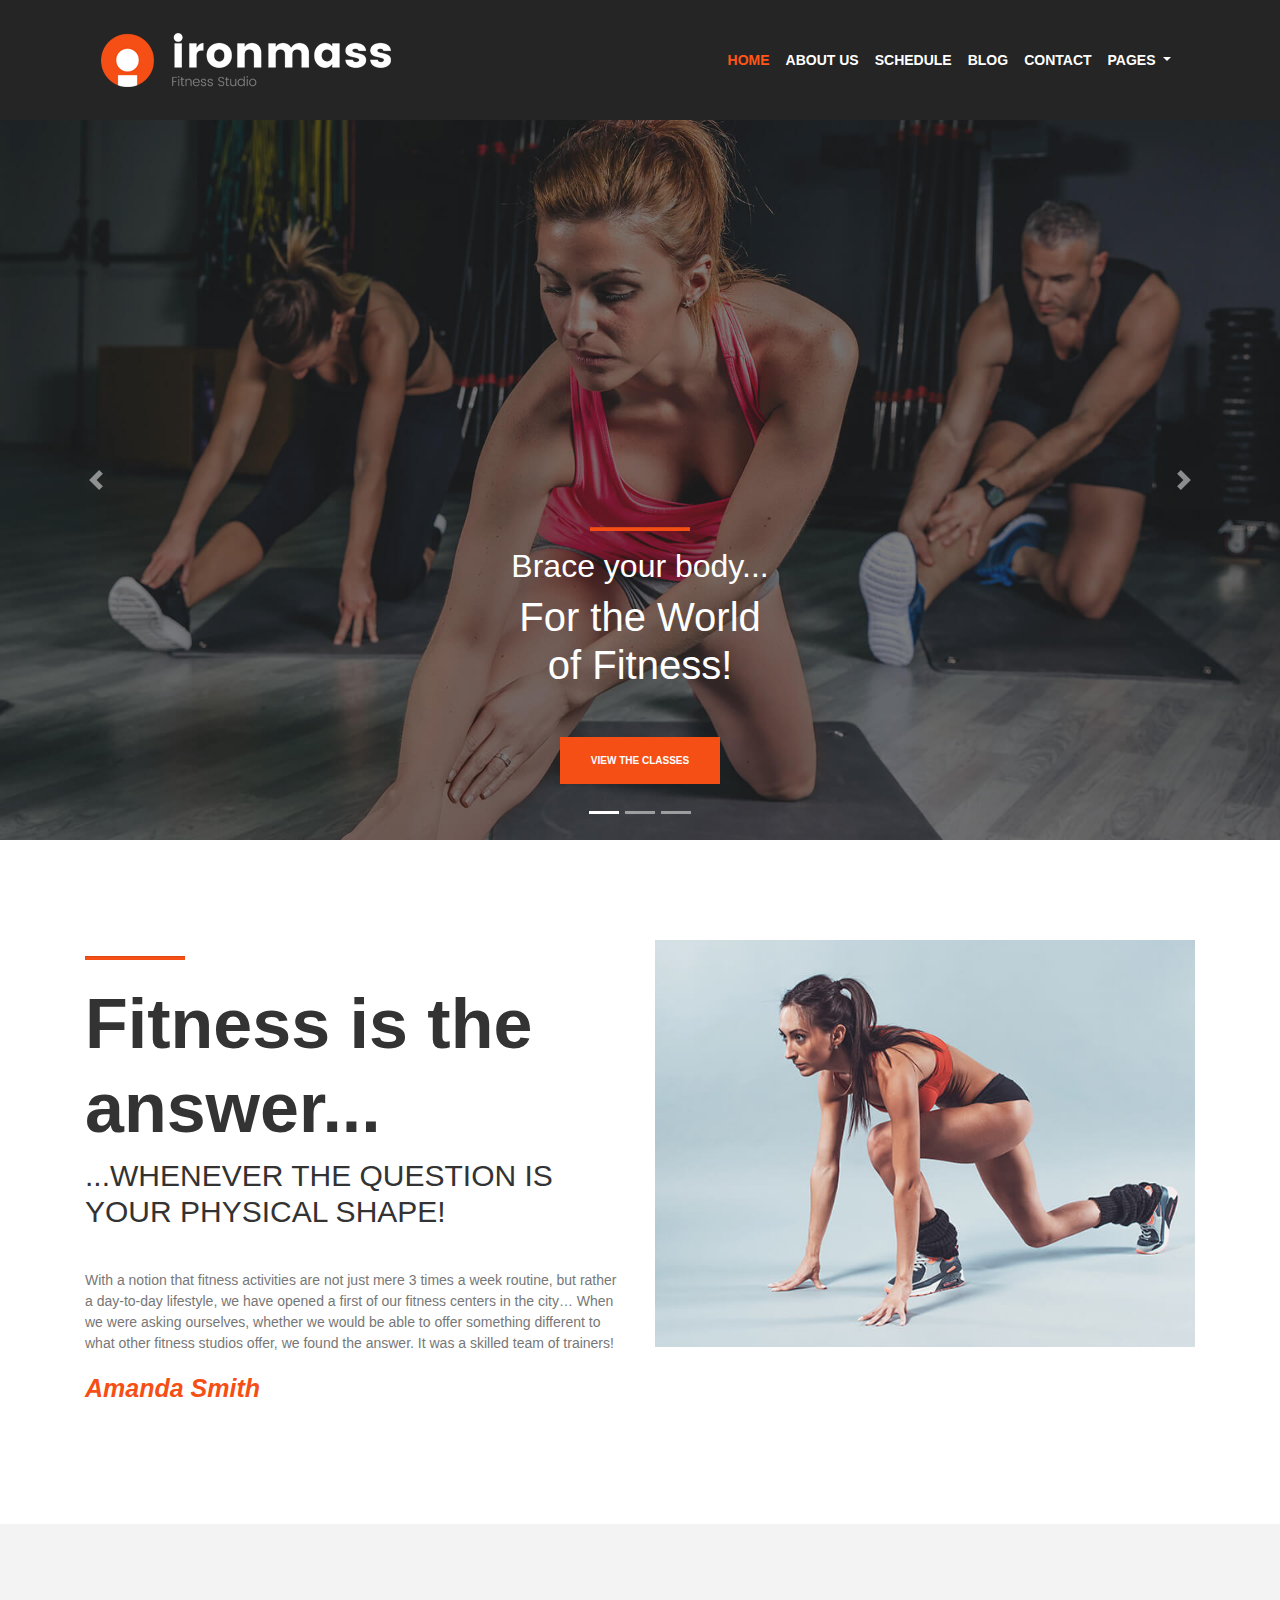
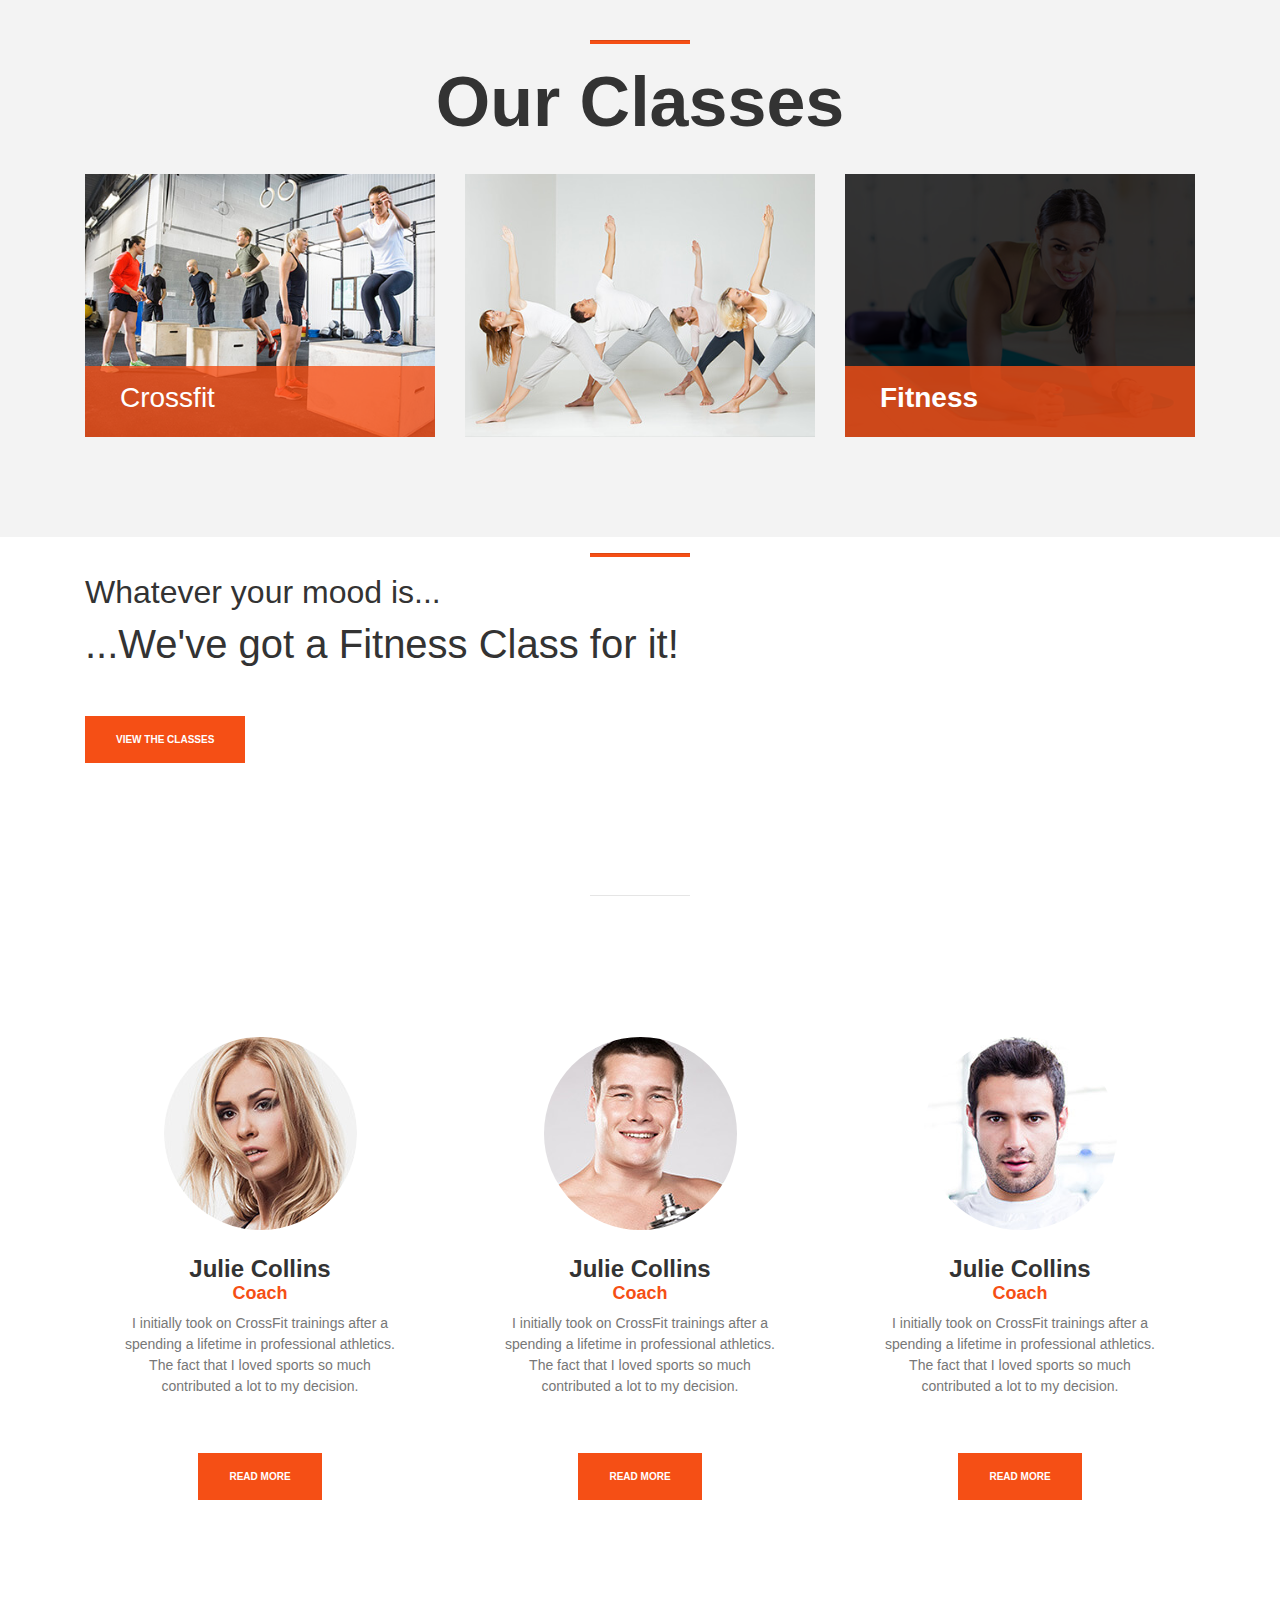
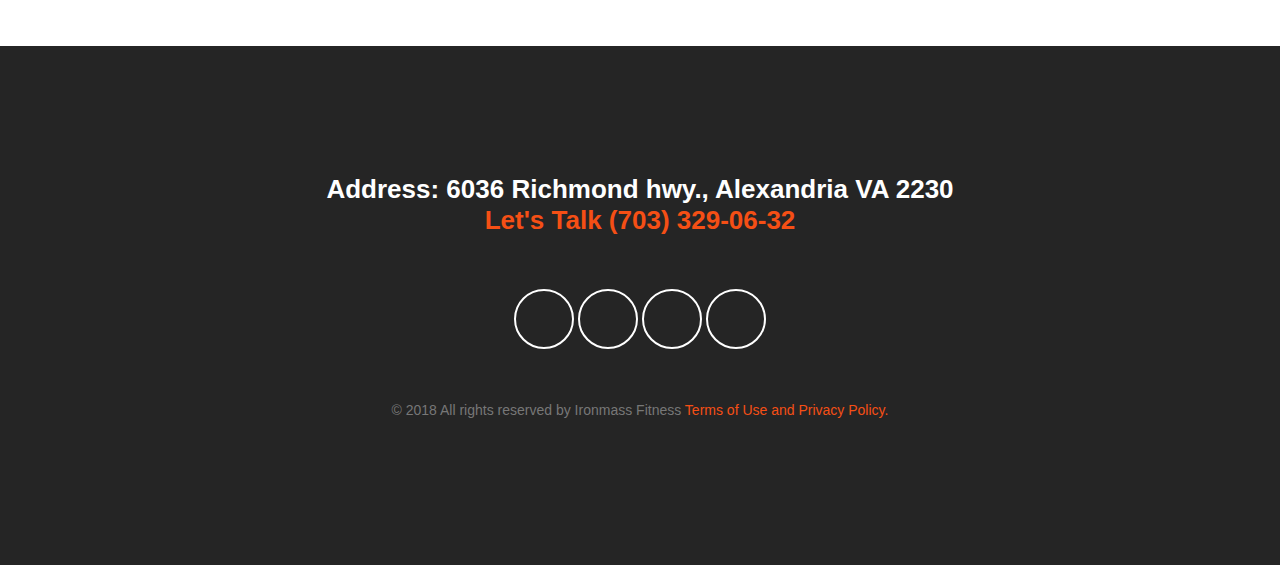
<file: index.html>
<!doctype html>
  <html>
  <head>
    <meta charset="utf-8">
    <title>Home - IronMass</title>
    <meta name="viewport" content="width=device-width, initial-scale=1.0">

    <link href="css/bootstrap.min.css" rel="stylesheet">
    <link href="css/bootstrap-custom.css" rel="stylesheet">
    <link rel="stylesheet" href="https://use.fontawesome.com/releases/v5.3.1/css/all.css" integrity="sha384-mzrmE5qonljUremFsqc01SB46JvROS7bZs3IO2EmfFsd15uHvIt+Y8vEf7N7fWAU" crossorigin="anonymous">
    <link href="css/stylesheet.css" rel="stylesheet">

  </head>

<body>
<header>
    <div class="container">

      <nav class="navbar navbar-expand-lg navbar-light bg-light">
        <a class="navbar-brand" href="#"><img src="img/logo.png" alt="logotipo ironmass"></a>
        <button class="navbar-toggler" type="button" data-toggle="collapse" data-target="#navbar" aria-controls="navbar" aria-expanded="false" aria-label="Toggle navigation">
      <span class="navbar-toggler-icon"></span>
      </button>

      <div class="collapse navbar-collapse" id="navbar">
      <ul class="navbar-nav ml-auto">
      <li class="nav-item active">
        <a class="nav-link" href="#">Home <span class="sr-only">(current)</span></a>
      </li>
      <li class="nav-item">
        <a class="nav-link" href="#">About Us</a>
      </li>
      <li class="nav-item">
        <a class="nav-link" href="#">Schedule</a>
      </li>
      <li class="nav-item">
        <a class="nav-link" href="#">Blog</a>
      </li>
      <li class="nav-item">
        <a class="nav-link" href="contact.html">Contact</a>
      </li>
      <li class="nav-item dropdown">
        <a class="nav-link dropdown-toggle" href="#" id="navbarDropdown" role="button" data-toggle="dropdown" aria-haspopup="true" aria-expanded="false">
          Pages
        </a>
        <div class="dropdown-menu" aria-labelledby="navbarDropdown">
          <a class="dropdown-item" href="#">Action</a>
          <a class="dropdown-item" href="#">Another action</a>
          <div class="dropdown-divider"></div>
          <a class="dropdown-item" href="#">Something else here</a>
        </div>
      </li>
    </ul>

  </div>
  </nav>
    </div>
</header>

<section id="sec-slides" class="d-none">
  <div class="container">
    <hr class="barra">
      <h2>Brace your body...</h2>
      <h1>For the World<br>of Fitness!</h1>
      <p><a href="#" class="btn btn-light btn-naranja">View the classes</a></p>
  </div>

</section>

<section id="sec-carousel">
  <div id="carouselExampleIndicators" class="carousel slide" data-ride="carousel">
  <ol class="carousel-indicators">
    <li data-target="#carouselExampleIndicators" data-slide-to="0" class="active"></li>
    <li data-target="#carouselExampleIndicators" data-slide-to="1"></li>
    <li data-target="#carouselExampleIndicators" data-slide-to="2"></li>
  </ol>
  <div class="carousel-inner">
    <div class="carousel-item active">
      <img class="d-block w-100" src="img/slide-01.jpg" alt="First slide">

      <article class="carousel-caption">
        <div class="caption-center">
          <hr class="barra">
            <h2>Brace your body...</h2>
            <h1>For the World<br>of Fitness!</h1>
            <p><a href="#" class="btn btn-light btn-naranja">View the classes</a></p>
        </div>
      </article>

    </div>
    <div class="carousel-item">
      <img class="d-block w-100" src="img/slide-02.jpg" alt="Second slide">
    </div>
    <div class="carousel-item">
      <img class="d-block w-100" src="img/slide-03.jpg" alt="Third slide">
    </div>
  </div>
  <a class="carousel-control-prev" href="#carouselExampleIndicators" role="button" data-slide="prev">
    <span class="carousel-control-prev-icon" aria-hidden="true"></span>
    <span class="sr-only">Previous</span>
  </a>
  <a class="carousel-control-next" href="#carouselExampleIndicators" role="button" data-slide="next">
    <span class="carousel-control-next-icon" aria-hidden="true"></span>
    <span class="sr-only">Next</span>
  </a>
  </div>
</section>

<section id="sec-amanda" class="espaciado">
  <div class="container">
    <div class="row">
      <article class="col-md-6 col-sm-6 col-xs-12">
        <hr class="barra barra-izquierda">
        <h2 class="titulo">Fitness is the answer...</h2>
        <h3>...whenever the question is your physical shape!</h3>
        <p>
          With a notion that fitness activities are not just mere 3 times a week routine, but rather a day-to-day lifestyle, we have opened a first of our fitness centers in the city… When we were asking ourselves, whether we would be able to offer something different to what other fitness studios offer, we found the answer. It was a skilled team of trainers!
        </p>
        <p class="firma-amanda">Amanda Smith</p>

      </article>

      <article class="col-md-6 col-sm-6 col-xs-12">
        <img src="img/home-01.jpg" alt="amanda" class="img-fluid" />
      </article>

    </div>
  </div>
</section>

<section id="sec-clases" class="espaciado">
  <div class="container">
    <hr class="barra">
    <h2 class="titulo">Our Classes</h2>

    <div class="row">
    <article class="col-md-4 col-sm-4 col-xs-12">
      <div class="padre">
        <img src="img/crossfit.jpg" alt="clase" class="img-fluid" />
        <div class="hijo">
          <h3>Crossfit</h3>
        </div>
      </div>
    </article>

    <article class="col-md-4 col-sm-4 col-xs-12">
      <div class="info-clase">
        <img src="img/yoga.jpg" alt="clase" class="img-fluid" />
      <div class="info-texto">
        <h3>Yoga</h3>
      </div>
      </div>
    </article>

    <article class="col-md-4 col-sm-4 col-xs-12">
      <div class="overlay">
      <div class="bg-overlay"></div>
        <img src="img/fitness.jpg" alt="clase" class="img-fluid">
      <div class="titulo-overlay">
        <h3>Fitness</h3>
      </div>
      </div>
    </article>
    </div>
  </div>

</section>

<section id="sec-cta">
  <div class="container">
    <hr class="barra">
    <h2>Whatever your mood is...</h2>
    <h1>...We've got a Fitness Class for it!</h1>
    <p><a href="#" class="btn btn-light btn-naranja">view the classes</a>
    </p>
  </div>
</section>

<section id="sec-coaches" class="espaciado">
  <div class="container">
    <hr class="barra">
    <h2 class="titulo">Our Coaches</h2>

  <div class="row">
    <article class="col-md-4 col-sm-12 col-xs-12">
      <div class="cuadro-blanco">
        <img src="img/julie-coach.jpg" alt="Julie" class="img-fluid rounded-circle">
        <h3>Julie Collins</h3>
        <h4>Coach</h4>

        <p>
          I initially took on CrossFit trainings after a spending a lifetime in professional athletics. The fact that I loved sports so much contributed a lot to my decision.
        </p>
        <p><a href="#" class="btn btn-light btn-naranja">Read More</a></p>
      </div>
    </article>

    <article class="col-md-4 col-sm-12 col-xs-12">
      <div class="cuadro-blanco">
        <img src="img/dominic-coach.jpg" alt="Dominic" class="img-fluid rounded-circle">
        <h3>Julie Collins</h3>
        <h4>Coach</h4>

        <p>
          I initially took on CrossFit trainings after a spending a lifetime in professional athletics. The fact that I loved sports so much contributed a lot to my decision.
        </p>
        <p><a href="#" class="btn btn-light btn-naranja">Read More</a></p>
      </div>
    </article>

    <article class="col-md-4 col-sm-12 col-xs-12">
      <div class="cuadro-blanco">
        <img src="img/steve-coach.jpg" alt="Steve" class="img-fluid rounded-circle">
        <h3>Julie Collins</h3>
        <h4>Coach</h4>

        <p>
          I initially took on CrossFit trainings after a spending a lifetime in professional athletics. The fact that I loved sports so much contributed a lot to my decision.
        </p>
        <p><a href="#" class="btn btn-light btn-naranja">Read More</a></p>
      </div>
    </article>
  </div>
  </div>
</section>

<footer>
  <div class="container">
    <h3>Address: 6036 Richmond hwy., Alexandria VA 2230<br>
      <span>Let's Talk (703) 329-06-32</span>
    </h3>
    <ul class="list-inline redes d-inline-block">
      <li><a href="#"><i class="fab fa-facebook"></i></a></li>
      <li><a href="#"><i class="fab fa-twitter"></i></a></li>
      <li><a href="#"><i class="fab fa-instagram"></i></a></li>
      <li><a href="#"><i class="fab fa-youtube"></i></a></li>
    </ul>
    <p>&copy; 2018 All rights reserved by Ironmass Fitness <a href="#">Terms of Use and Privacy Policy.</a></p>
  </div>
</footer>

<script src="js/jquery.min.js"></script>
<script src="js/bootstrap.min.js"></script>
<script async src="https://www.googletagmanager.com/gtag/js?id=UA-125173188-1"></script>
<script>
  window.dataLayer = window.dataLayer || [];
  function gtag(){dataLayer.push(arguments);}
  gtag('js', new Date());

  gtag('config', 'UA-125173188-1');
</script>


</body>
</html>
</file>
<file: css/stylesheet.css>
@import url('https://fonts.googleapis.com/css?family=Raleway:300,400,600,800');

body{
  font-family: 'Raleway' 'Sans Serif';
  font-size: 14px;
  color: #333;
}

header{
  background-color: #252525;
  padding: 20px 0px;
}

#sec-slides{
  background-image: url(../img/slide-01.jpg);
  background-repeat: no-repeat;
  background-position: center;
  background-size: cover;
  color: white;
  text-align: center;
  padding: 100px 0px;
  height: 600px;
}

#sec-slides h2{
  font-size: 32px;
  text-transform: uppercase;
}

#sec-slides h1{
  font-size: 80px;
  font-weight: 900;
}

.barra{
  background-color: #f54f15;
  width: 100px;
  height: 3px;
  margin-left: auto;
  margin-right: auto;
}

.btn-naranja{
  padding: 15px 30px;
  font-size: 10px;
  font-weight: 600;
  text-transform: uppercase;
  background-color: #f54f15;
  color: #fff;
  border-color: #f54f15;
  border-radius: 0;
  margin-top: 40px;
}

.btn-naranja:hover{
  background-color: #252525;
  color: #fff;
}

.barra-izquierda{
  display: inline-block;
}

.espaciado{
  padding: 100px 0;
}

.titulo{
  font-size: 70px;
  font-weight: 700;
}

#sec-amanda h3{
  font-size: 30px;
  text-transform: uppercase;
  margin-bottom: 40px;
}

p{
  color: #777
}

.firma-amanda{
  color: #f54f15;
  font-size: 25px;
  font-style: italic;
  font-weight: 700;
}

#sec-clases{
  background: #f3f3f3;
}

#sec-clases .titulo{
  text-align: center;
  margin-bottom: 30px;
}

#sec-clases h3{
  color: #f54f15;
}

#sec-coaches{
  background-image: url(../img/bg-coaches.jpg);
  background-repeat: no-repeat;
  background-position: center;
  background-size: cover;
  background-attachment: fixed;
}

#sec-coaches .barra{
  background-color: white;
}

#sec-coaches .titulo{
  color: white;
  text-align: center;
}

.cuadro-blanco{
  background-color: white;
  padding: 30px;
  text-align: center;
}

.cuadro-blanco h3{
  color: #333;
  font-size: 24px;
  font-weight: 600;
  margin-top: 25px;
  margin-bottom: 0;
}

.cuadro-blanco h4{
  color: #f54f15;
  font-size: 18px;
  font-weight: 600;
  margin-top: 0;
}

#sec-clases .padre,
#sec-clases .info-clase{
  position: relative;
}

#sec-clases .hijo{
  position: absolute;
  width: 100%;
  bottom: 0;
  background-color: rgba(245, 79, 21, 0.8);
  padding: 15px 35px;
}

#sec-clases .hijo h3{
  color: white;
}

#sec-clases .info-texto{
  position: absolute;
  width: 100%;
  height: 100%;
  top: 0;
  left: 0;
  background-color: rgba(245, 79, 21, 0.8);
  display: flex;
  align-items: center;
  justify-content: center;
  opacity: 0;
  transition: all ease-in-out 0.5s;
}

#sec-clases .info-texto h3{
  color: #fff;
  font-weight: 600;
}

#sec-clases .info-clase:hover .info-texto{
  opacity: 1;
  transition: all ease-in-out 0.5s;
}

#sec-clases .overlay{
  position: relative;
}

#sec-clases .bg-overlay{
  position: absolute;
  width: 100%;
  height: 100%;
  background-color: rgba(0, 0, 0, 0.8);
  top: 0;
  left: 0;
  z-index: 1;
}

#sec-clases .titulo-overlay{
  position: absolute;
  width: 100%;
  background-color: rgba(245, 79, 21, 0.8);
  bottom: 0;
  padding: 15px 35px;
  z-index: 2;
}

#sec-clases .titulo-overlay h3{
  color: #fff;
  font-weight: 600;
}

footer{
  background-color: #252525;
  color: #777;
  padding: 10% 0;
  text-align: center;
}

footer h3{
  color: #fff;
  font-weight: 700;
  font-size: 26px;
}

footer h3 span{
  color: #f54f15;
}

.redes{
  margin: 45px 0;
}

.redes li{
  display: inline-block;
}

.redes a{
  width: 60px;
  height: 60px;
  line-height: 60px;
  border: 2px solid #fff;
  display: block;
  border-radius: 100%;
  color: #fff;
  text-decoration: none;
  transition: all ease 0.3s;
}

.redes a:hover{
  background-color: #fff;
  color: black;
  transition: all ease 0.3s;
}

footer p a{
  color: #f54f15;
  font-weight: 400;
}

footer p a:hover{
  color: #f54f15;
}

/*Contact*/
#sec-breadcrumb{
  background-color: #f3f3f3;
}

#sec-breadcrumb .breadcrumb{
  background-color: transparent;
  border-radius: 0;
}

#sec-content .titulo{
  text-align: center;
  margin-bottom: 45px;
}

#sec-content h4{
  font-weight: 700;
  text-align: center;
}

.letra-naranja{
  color: #f54f15;
}

#sec-content > h4{
  margin-bottom: 40px;
}

#sec-content .font-weight-bold{
  color: #000;
}

#map{
  width: 100%;
  min-height: 300px;
}
</file>
